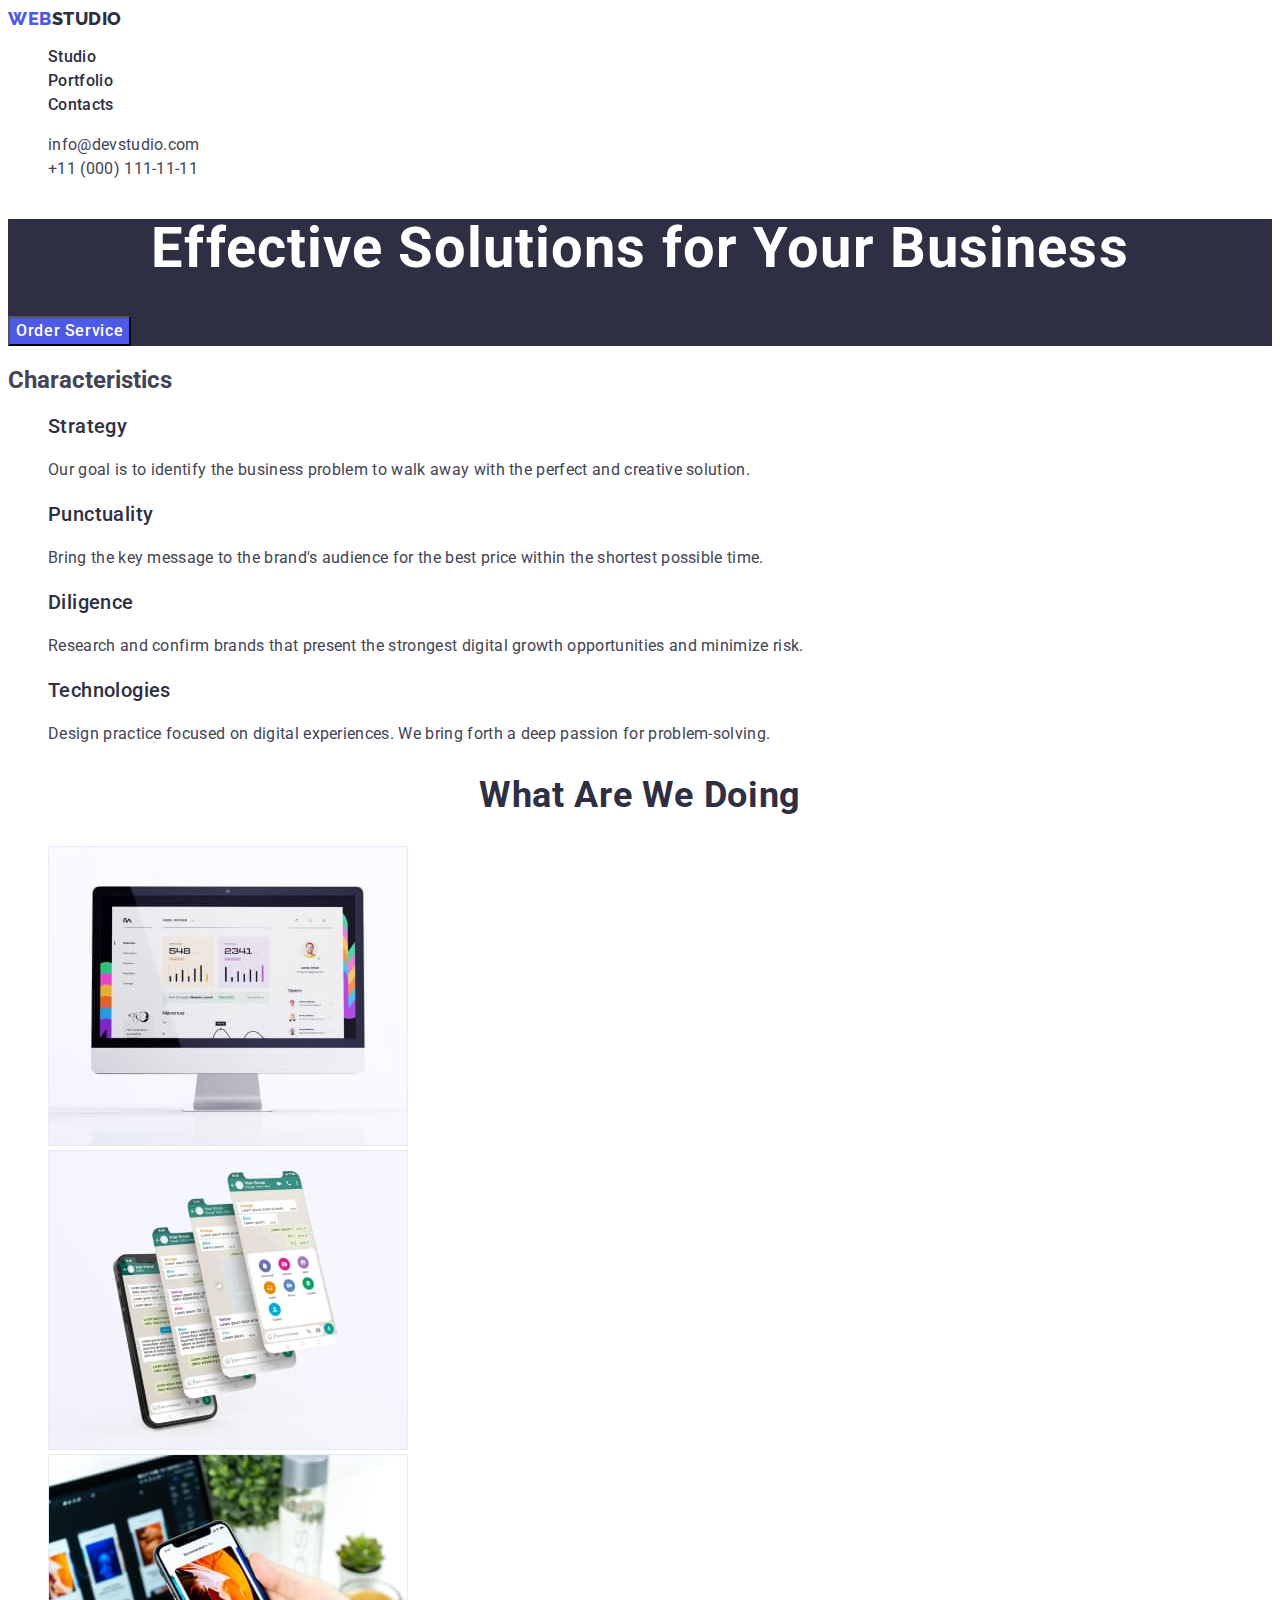
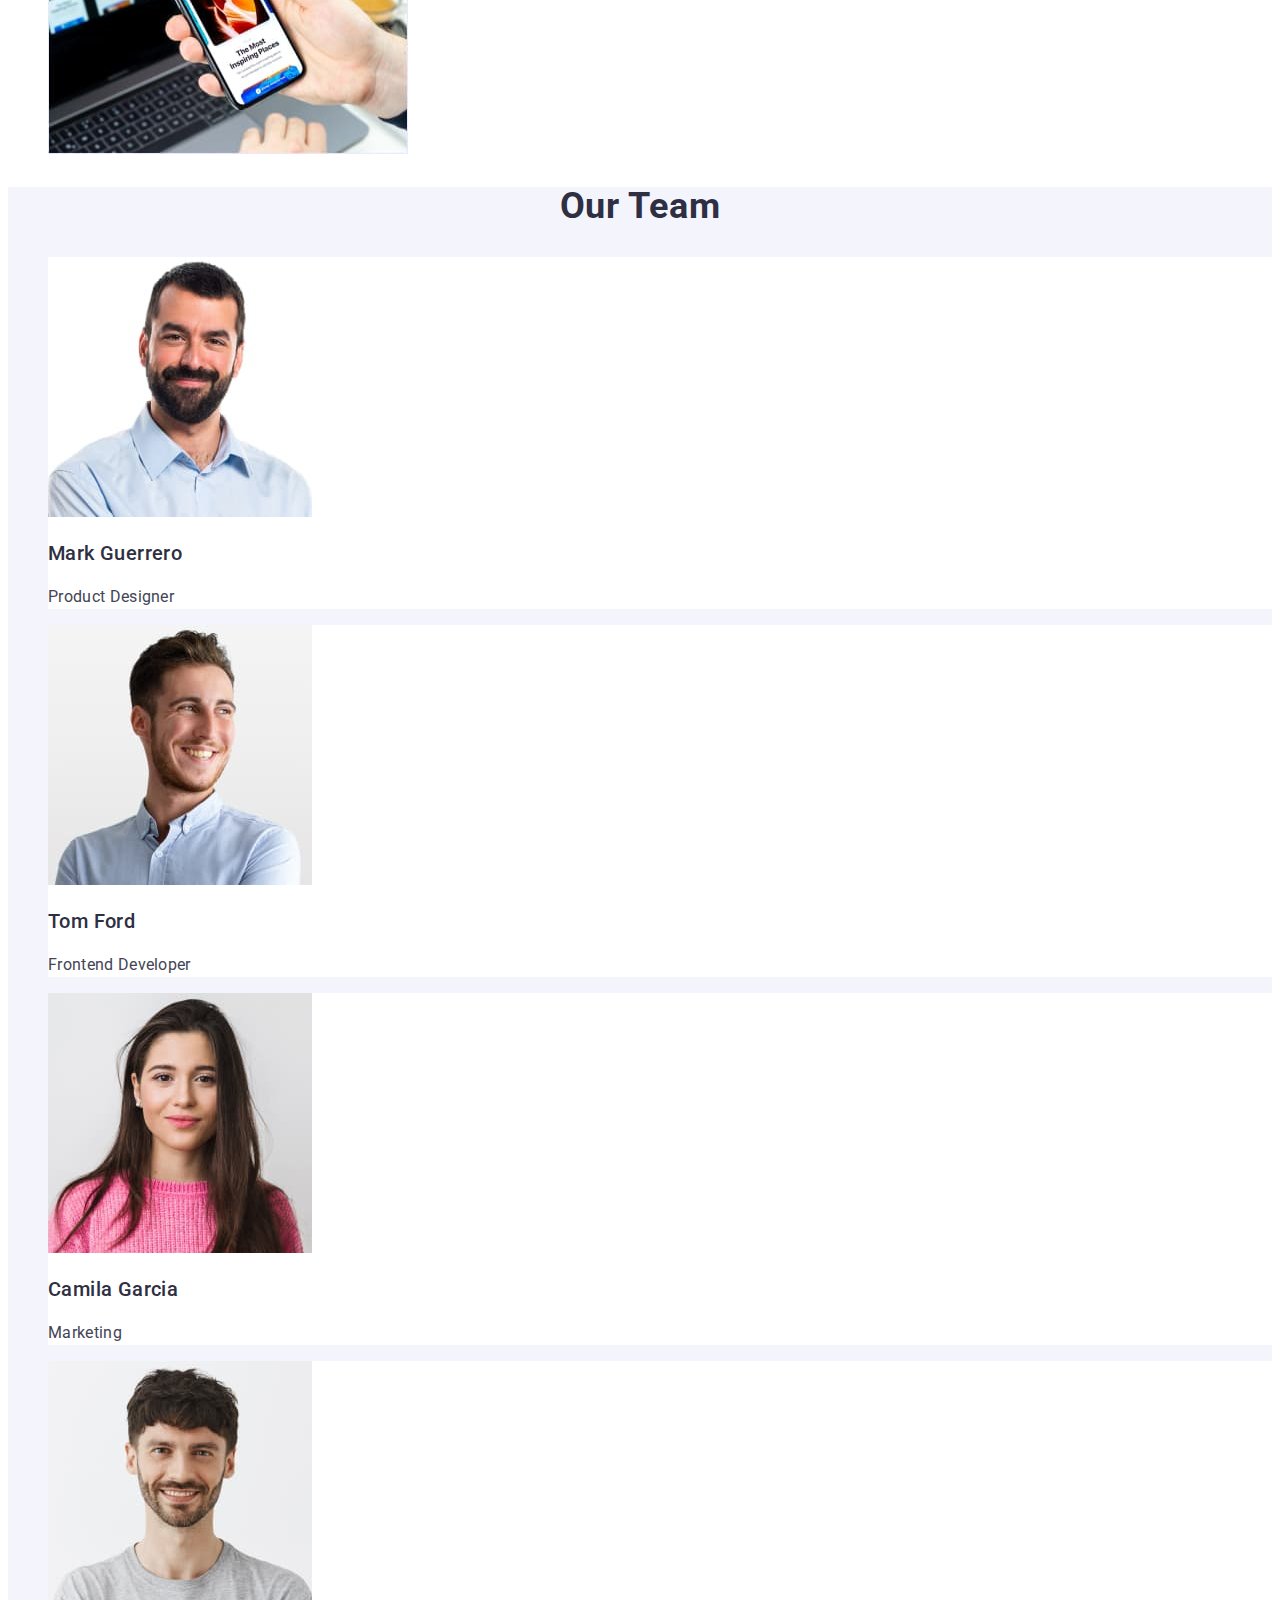
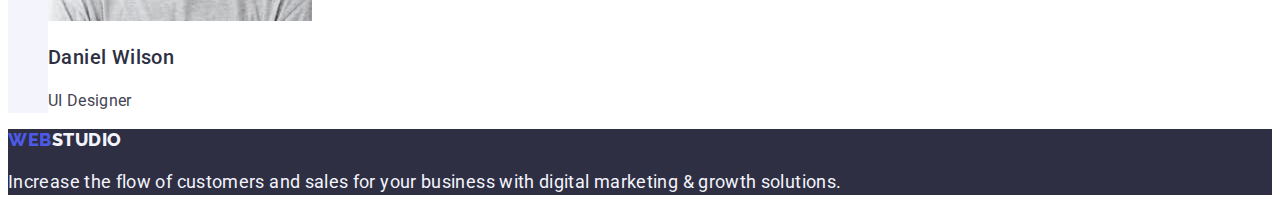
<file: index.html>
<!DOCTYPE html>
<html lang="en">
  <head>
    <meta charset="UTF-8" />
    <meta name="viewport" content="width=device-width, initial-scale=1.0" />
    <link rel="preconnect" href="https://fonts.googleapis.com" />
    <link rel="preconnect" href="https://fonts.gstatic.com" crossorigin />
    <link
      href="https://fonts.googleapis.com/css2?family=Raleway:wght@800&family=Roboto:wght@400;500;700;900&display=swap"
      rel="stylesheet"
    />
    <link rel="stylesheet" href="./css/styles.css" />
    <title>Studio</title>
  </head>
  <body>
    <header>
      <nav>
        <a class="link logo" href="./index.html"
          >Web<span class="logospan">Studio</span></a
        >
        <ul class="list">
          <li><a class="link" href="./index.html">Studio</a></li>
          <li><a class="link" href="./portfolio.html">Portfolio</a></li>
          <li><a class="link" href="">Contacts</a></li>
        </ul>
      </nav>
      <address class="a-dress">
        <ul class="list">
          <li>
            <a class="link" href="mailto:info@devstudio.com"
              >info@devstudio.com</a
            >
          </li>
          <li>
            <a class="link" href="tel:+110001111111">+11 (000) 111-11-11</a>
          </li>
        </ul>
      </address>
    </header>
    <main>
      <section class="sectionone">
        <h1 class="headerprimary">Effective Solutions for Your Business</h1>
        <button class="orderbutton" type="button">Order Service</button>
      </section>
      <section>
        <h2 class="nodisplay">Characteristics</h2>
        <ul class="list">
          <li>
            <h3 class="headertertialy">Strategy</h3>
            <p class="paragraph">
              Our goal is to identify the business problem to walk away with the
              perfect and creative solution.
            </p>
          </li>
          <li>
            <h3 class="headertertialy">Punctuality</h3>
            <p class="paragraph">
              Bring the key message to the brand's audience for the best price
              within the shortest possible time.
            </p>
          </li>
          <li>
            <h3 class="headertertialy">Diligence</h3>
            <p class="paragraph">
              Research and confirm brands that present the strongest digital
              growth opportunities and minimize risk.
            </p>
          </li>
          <li>
            <h3 class="headertertialy">Technologies</h3>
            <p class="paragraph">
              Design practice focused on digital experiences. We bring forth a
              deep passion for problem-solving.
            </p>
          </li>
        </ul>
      </section>
      <section>
        <h2 class="headersecondary">What are we doing</h2>
        <ul class="list">
          <li>
            <img
              src="./images/box1monitorwebsite.jpg"
              alt="Pc monitor with website opened."
              width="360"
              height="300"
            />
          </li>
          <li>
            <img
              src="./images/box2smartphoneapp.jpg"
              alt="Smartphone showing 4 layers of WhatsApp mobile app."
              width="360"
              height="300"
            />
          </li>
          <li>
            <img
              src="./images/box3smartphonearticlelaptop.jpg"
              alt="Smartphone held in hand with traveling article opened, laptop and office in the background."
              width="360"
              height="300"
            />
          </li>
        </ul>
      </section>
      <section class="sectionfour">
        <h2 class="headersecondary">Our Team</h2>
        <ul class="list">
          <li class="teamitem">
            <img
              src="./images/MarkGuerrero.jpg"
              alt="Product Designer Mark Guerrero"
              width="264"
              height="260"
            />
            <h3 class="headertertialy">Mark Guerrero</h3>
            <p class="paragraph">Product Designer</p>
          </li>
          <li class="teamitem">
            <img
              src="./images/TomFord.jpg"
              alt="Frontend Developer Tom Ford"
              width="264"
              height="260"
            />
            <h3 class="headertertialy">Tom Ford</h3>
            <p class="paragraph">Frontend Developer</p>
          </li>
          <li class="teamitem">
            <img
              src="./images/CamilaGarcia.jpg"
              alt="Marketing Manager Camila Garcia"
              width="264"
              height="260"
            />
            <h3 class="headertertialy">Camila Garcia</h3>
            <p class="paragraph">Marketing</p>
          </li>
          <li class="teamitem">
            <img
              src="./images/DanielWilson.jpg"
              alt="UI Designer Daniel Wilson"
              width="264"
              height="260"
            />
            <h3 class="headertertialy">Daniel Wilson</h3>
            <p class="paragraph">UI Designer</p>
          </li>
        </ul>
      </section>
    </main>
    <footer class="foots">
      <a class="logo link" href="./index.html"
        >Web<span class="logofspan">Studio</span></a
      >
      <p class="logo footerpar">
        Increase the flow of customers and sales for your business with digital
        marketing & growth solutions.
      </p>
    </footer>
  </body>
</html>
</file>
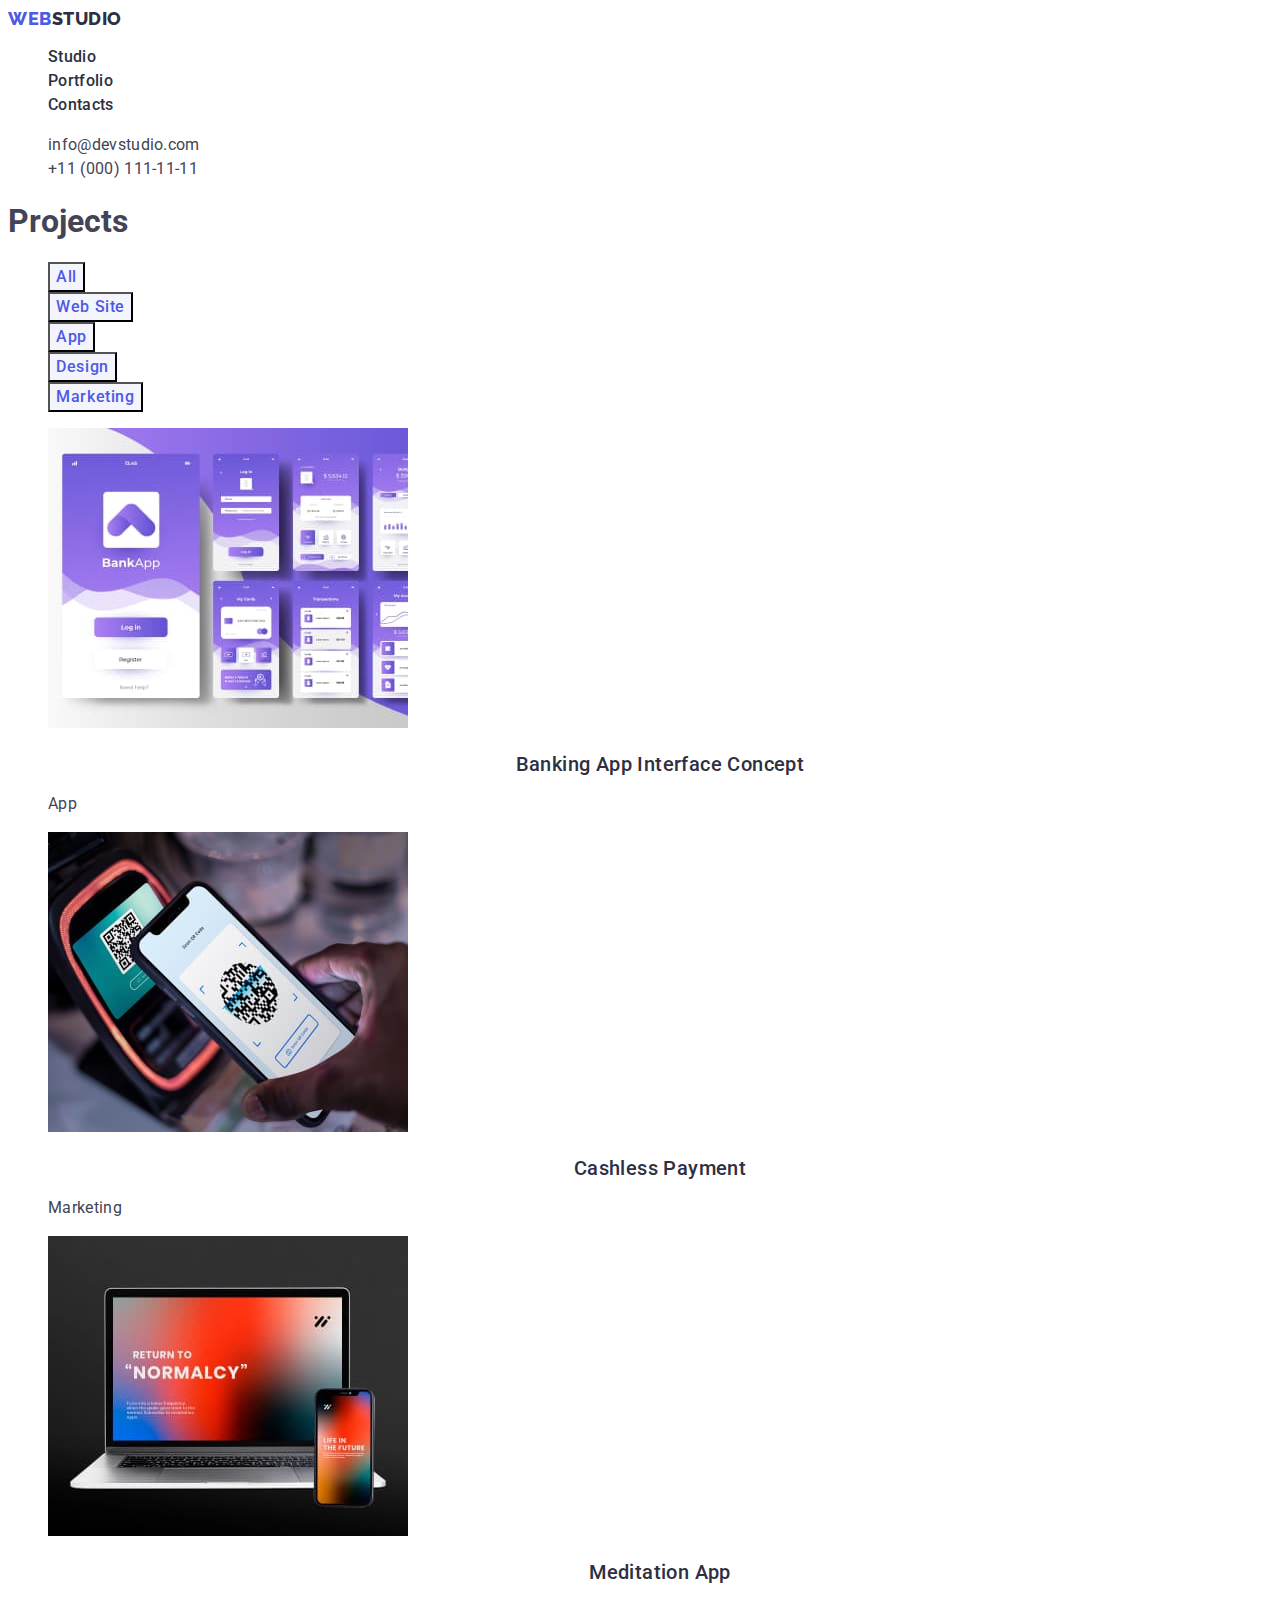
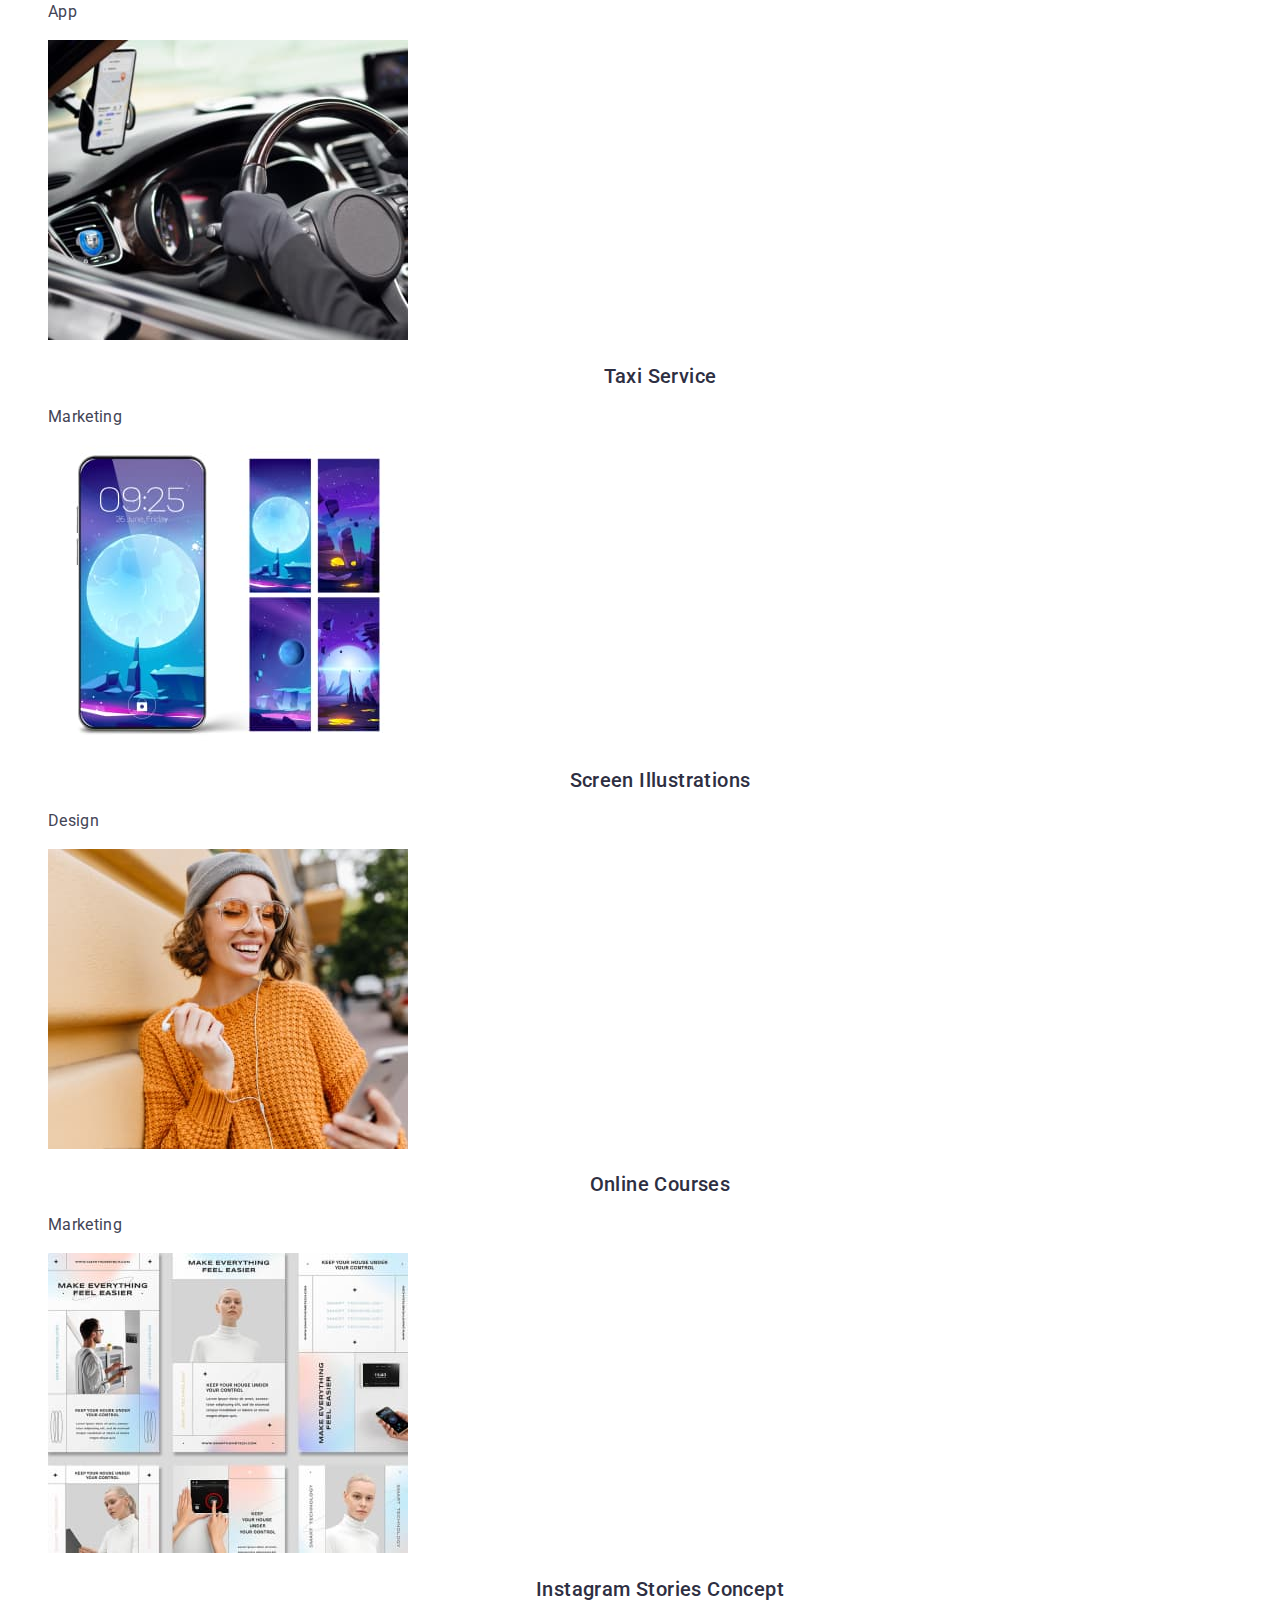
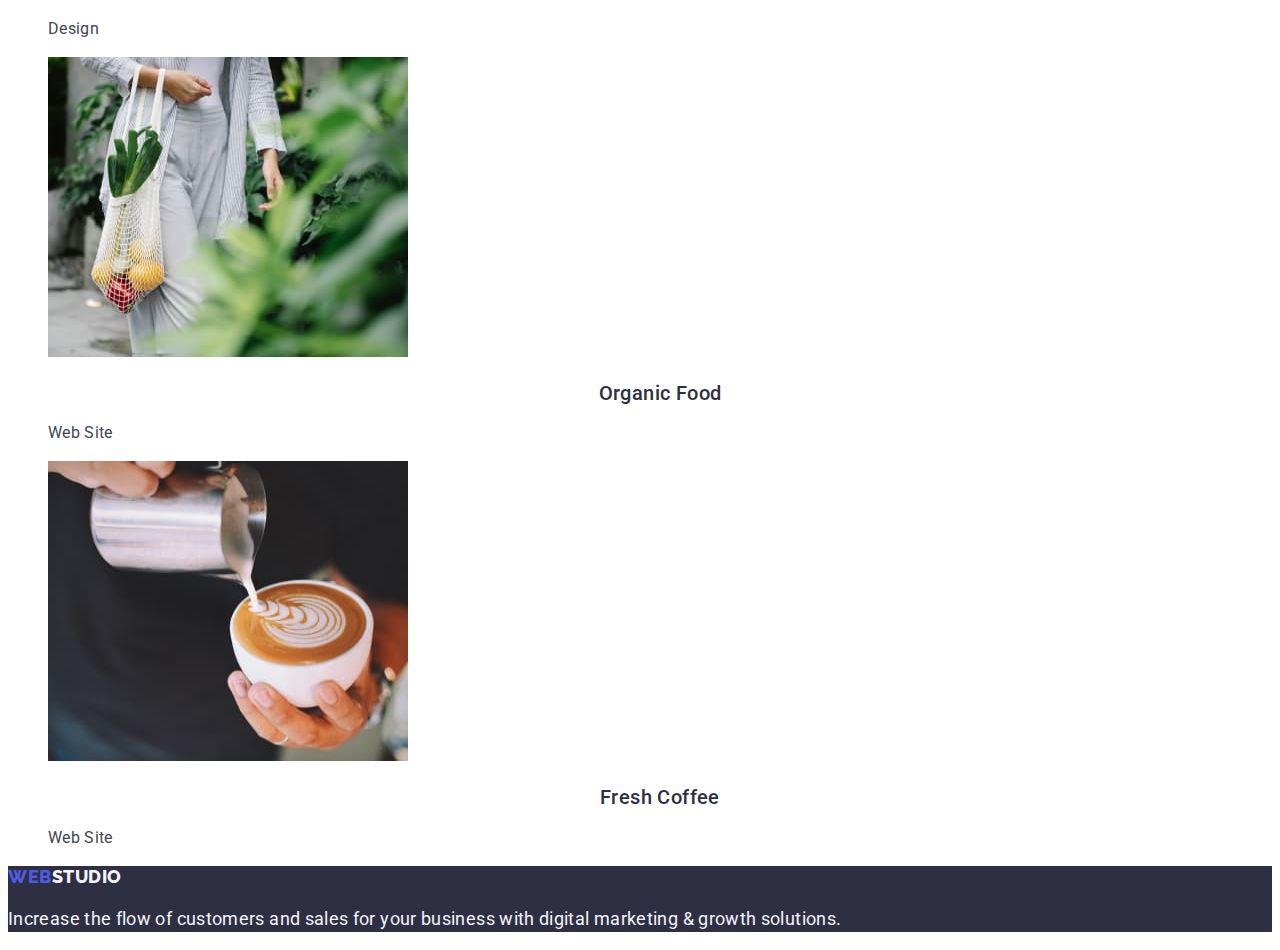
<file: portfolio.html>
<!DOCTYPE html>
<html lang="en">
  <head>
    <meta charset="UTF-8" />
    <meta name="viewport" content="width=device-width, initial-scale=1.0" />
    <link rel="preconnect" href="https://fonts.googleapis.com" />
    <link rel="preconnect" href="https://fonts.gstatic.com" crossorigin />
    <link
      href="https://fonts.googleapis.com/css2?family=Raleway:wght@800&family=Roboto:wght@400;500;700;900&display=swap"
      rel="stylesheet"
    />
    <link rel="stylesheet" href="./css/styles.css" />
    <title>Portfolio</title>
  </head>
  <body>
    <header>
      <nav>
        <a class="logo link" href="./index.html"
          >Web<span class="logospan">Studio</span></a
        >
        <ul class="list">
          <li><a class="link" href="./index.html">Studio</a></li>
          <li><a class="link" href="./portfolio.html">Portfolio</a></li>
          <li><a class="link" href="">Contacts</a></li>
        </ul>
      </nav>
      <address class="a-dress">
        <ul class="list">
          <li>
            <a class="link" href="mailto:info@devstudio.com"
              >info@devstudio.com</a
            >
          </li>
          <li>
            <a class="link" href="tel:+110001111111">+11 (000) 111-11-11</a>
          </li>
        </ul>
      </address>
    </header>
    <main>
      <section>
        <h1 class="nodisplay">Projects</h1>
        <ul class="list">
          <li><button class="filterbutton" type="button">All</button></li>
          <li><button class="filterbutton" type="button">Web Site</button></li>
          <li><button class="filterbutton" type="button">App</button></li>
          <li><button class="filterbutton" type="button">Design</button></li>
          <li><button class="filterbutton" type="button">Marketing</button></li>
        </ul>

        <ul class="list">
          <li>
            <a class="link">
              <img
                src="./images/port1bankingapp.jpg"
                alt="Banking application template."
                width="360"
                height="300"
              />
              <h2 class="headersecondary headerfilter">
                Banking App Interface Concept
              </h2>
              <p class="paragraph filterpar">App</p></a
            >
          </li>
          <li>
            <a class="link">
              <img
                src="./images/port2cashless.jpg"
                alt="Smartphone closing up to cashless terminal."
                width="360"
                height="300"
              />
              <h2 class="headersecondary headerfilter">Cashless Payment</h2>
              <p class="paragraph filterpar">Marketing</p></a
            >
          </li>
          <li>
            <a class="link">
              <img
                src="./images/port3meditation.jpg"
                alt="Start screen of Meditation App on smartphone and on laptop screens."
                width="360"
                height="300"
              />
              <h2 class="headersecondary headerfilter">Meditation App</h2>
              <p class="paragraph filterpar">App</p></a
            >
          </li>
          <li>
            <a class="link">
              <img
                src="./images/port4taxi.jpg"
                alt="Car cockpit view from out of the opened driver side window."
                width="360"
                height="300"
              />
              <h2 class="headersecondary headerfilter">Taxi Service</h2>
              <p class="paragraph filterpar">Marketing</p></a
            >
          </li>
          <li>
            <a class="link">
              <img
                src="./images/port5screen.jpg"
                alt="Smatrpone screen and set of four optional screen illustrations."
                width="360"
                height="300"
              />
              <h2 class="headersecondary headerfilter">Screen Illustrations</h2>
              <p class="paragraph filterpar">Design</p></a
            >
          </li>
          <li>
            <a class="link">
              <img
                src="./images/port6online.jpg"
                alt="Woman using smartphone with headphones."
                width="360"
                height="300"
              />
              <h2 class="headersecondary headerfilter">Online Courses</h2>
              <p class="paragraph filterpar">Marketing</p></a
            >
          </li>
          <li>
            <a class="link">
              <img
                src="./images/port7instagram.jpg"
                alt="Instagram stories concept screen layouts."
                width="360"
                height="300"
              />
              <h2 class="headersecondary headerfilter">
                Instagram Stories Concept
              </h2>
              <p class="paragraph filterpar">Design</p></a
            >
          </li>
          <li>
            <a class="link">
              <img
                src="./images/port8organic.jpg"
                alt="Woman carrying groceries bag with fruits and vegetables."
                width="360"
                height="300"
              />
              <h2 class="headersecondary headerfilter">Organic Food</h2>
              <p class="paragraph filterpar">Web Site</p></a
            >
          </li>
          <li>
            <a class="link">
              <img
                src="./images/port9fresh.jpg"
                alt="Milk being poured into coffee cup in artistic way by barista."
                width="360"
                height="300"
              />
              <h2 class="headersecondary headerfilter">Fresh Coffee</h2>
              <p class="paragraph filterpar">Web Site</p></a
            >
          </li>
        </ul>
      </section>
    </main>
    <footer class="foots">
      <a class="logo link" href="./index.html"
        >Web<span class="logofspan">Studio</span></a
      >
      <p class="logo footerpar">
        Increase the flow of customers and sales for your business with digital
        marketing & growth solutions.
      </p>
    </footer>
  </body>
</html>
</file>
<file: css/styles.css>
:root {
  --primaryiris-color: #4d5ae5;
  --pressedocean-color: #404bbf;
  --darknavy-color: #2e2f42;
  --successgreen-color: #31d0aa;
  --textslate-color: #434455;
  --subtlelight-color: #8e8f99;
  --accentcorn-color: #e7e9fc;
  --lightcloud-color: #f4f4fd;
  --modalnavy-color: #2e2f4266;
  --herogray-color: #2e2f42b2;
  --whitewhite-color: #ffffff;
  --modaldairy-color: #fcfcfc;
}

body {
  font-family: "Roboto", sans-serif;
  color: #434455;
  background-color: #ffffff;
}
.nodisplay {
}
.link {
  text-decoration: none;
  font-weight: 500;
  line-height: 1.5;
  letter-spacing: 0.02em;
  color: var(--darknavy-color);
}
.link:hover {
  color: var(--pressedocean-color);
}

.link:focus {
  color: var(--pressedocean-color);
}
.list {
  list-style: none;
}
.logo {
  font-family: "Raleway", sans-serif;
  font-weight: 800;
  font-size: 18px;
  line-height: 1.17;
  letter-spacing: 0.03em;
  text-transform: uppercase;
  color: var(--primaryiris-color);
}
.logospan {
  color: var(--darknavy-color);
}
.logofspan {
  color: var(--lightcloud-color);
}
.a-dress {
  font-style: normal;
}
.a-dress a {
  color: var(--textslate-color);
  font-weight: 400;
}
.sectionone {
  background-color: var(--darknavy-color);
}
.headerprimary {
  font-size: 56px;
  line-height: 1.07;
  text-align: center;
  letter-spacing: 0.02em;
  color: var(--whitewhite-color);
}
.orderbutton {
  background-color: var(--primaryiris-color);
  color: var(--whitewhite-color);
  font-family: "Roboto", sans-serif;
  font-size: 16px;
  font-style: normal;
  font-weight: 500;
  line-height: 1.5;
  letter-spacing: 0.64px;
  cursor: pointer;
}
.orderbutton:hover {
  background-color: var(--pressedocean-color);
}
.orderbutton:focus {
  background-color: var(--pressedocean-color);
}
.headertertialy {
  font-weight: 500;
  font-size: 20px;
  line-height: 1.2;
  letter-spacing: 0.02em;
  color: var(--darknavy-color);
}
.paragraph {
  font-size: 16px;
  line-height: 1.5;
  letter-spacing: 0.02em;
  color: var(--textslate-color);
}
.headersecondary {
  color: var(--darknavy-color);
  text-align: center;
  letter-spacing: 0.02em;
  font-size: 36px;
  line-height: 1.11;
  text-transform: capitalize;
}
.sectionfour {
  background-color: var(--lightcloud-color);
}
.teamitem {
  background-color: var(--whitewhite-color);
}
.foots {
  background-color: var(--darknavy-color);
}
.footerpar {
  font-family: "Roboto";
  line-height: 1.5;
  color: var(--lightcloud-color);
  letter-spacing: 0.02em;
  font-weight: 400;
  text-transform: none;
}
.filterbutton {
  color: var(--primaryiris-color);
  background-color: var(--lightcloud-color);
  text-align: center;

  font-family: "Roboto", sans-serif;
  font-size: 16px;
  font-style: normal;
  font-weight: 500;
  line-height: 1.5;
  letter-spacing: 0.04em;
  cursor: pointer;
}
.filterbutton:hover {
  color: var(--whitewhite-color);
  background-color: var(--pressedocean-color);
}
.filterbutton:focus {
  color: var(--whitewhite-color);
  background-color: var(--pressedocean-color);
}
.headerfilter {
  font-weight: 500;
  font-size: 20px;
  line-height: 1.2;
}
.filterpar {
  font-weight: 400;
}
</file>
